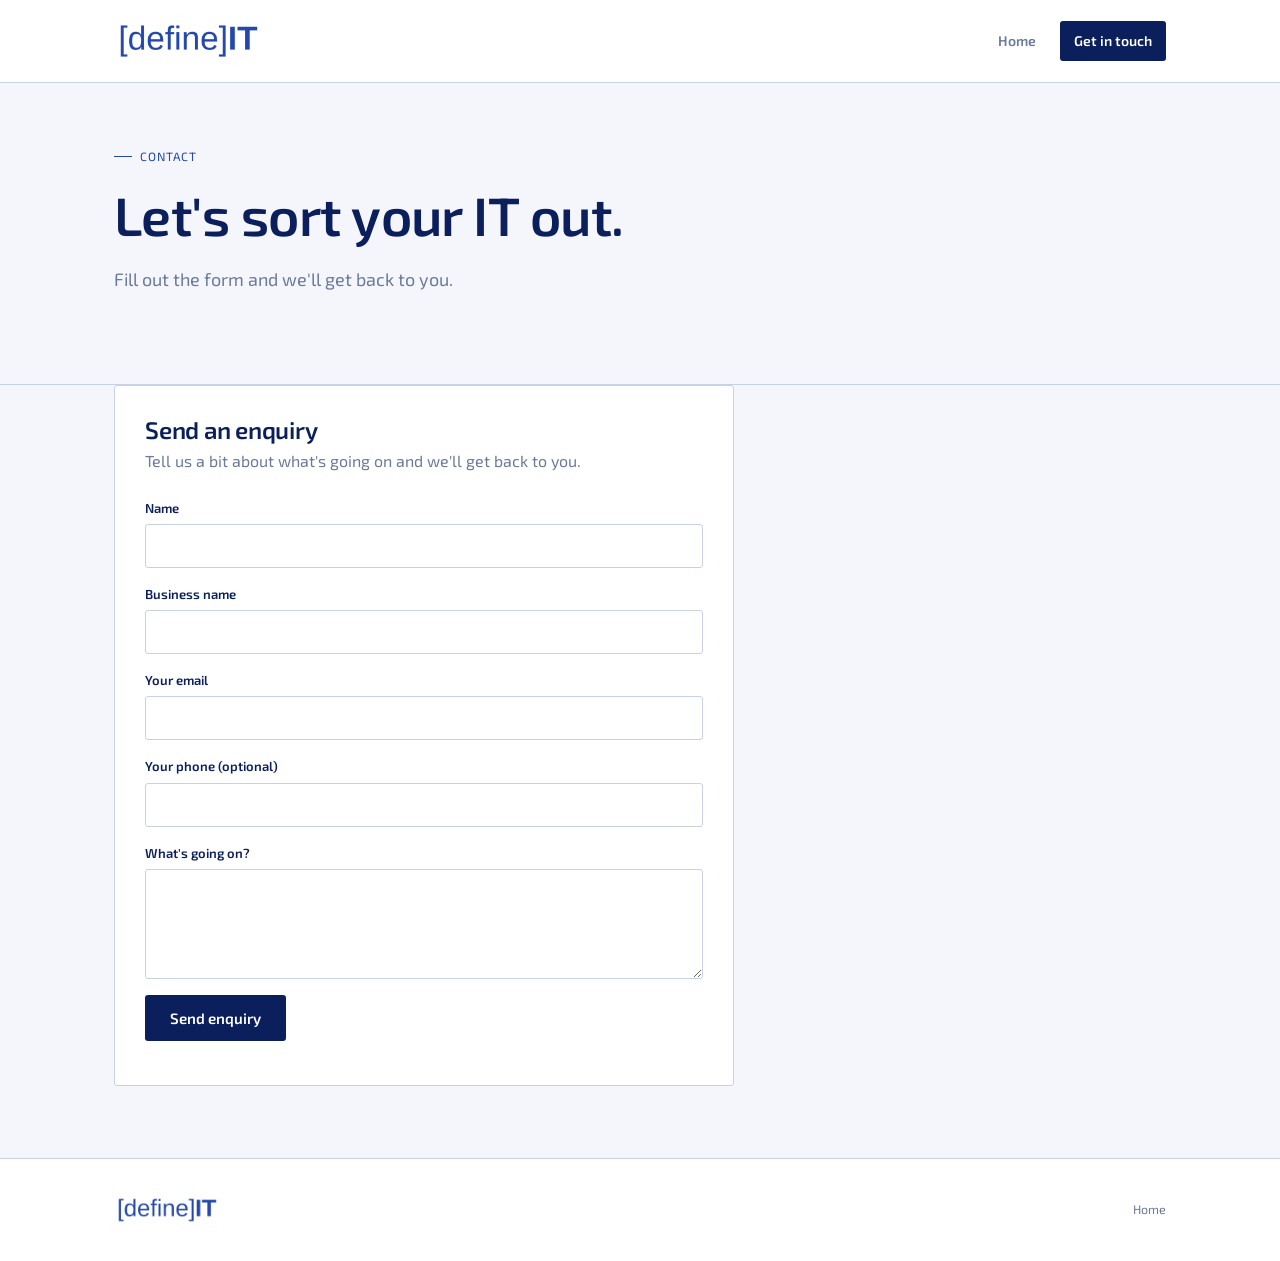
<file: contact.html>
<!DOCTYPE html>
<html lang="en">
<head>
<meta charset="UTF-8">
<meta name="viewport" content="width=device-width, initial-scale=1.0">
<title>Contact — Define IT</title>
<meta name="description" content="Get in touch with Define IT for IT support in Palmerston North and across New Zealand.">
<link rel="preconnect" href="https://fonts.googleapis.com">
<link href="https://fonts.googleapis.com/css2?family=Exo+2:wght@300;400;700&display=swap" rel="stylesheet">
<link rel="icon" type="image/svg+xml" href="favicon.svg">
<link rel="stylesheet" href="style.css">
</head>
<body>

<header class="site">
  <div class="wrap">
    <a href="index.html" class="brand"><img src="assets/logo-900w.png" srcset="assets/logo-500w.png 500w, assets/logo-900w.png 900w, assets/logo-1400w.png 1400w" sizes="180px" alt="Define IT" width="900" height="253"></a>
    <button class="nav-toggle" aria-label="Toggle menu" aria-expanded="false" id="navToggle">
      <span></span><span></span><span></span>
    </button>
    <nav class="main" id="mainNav">
      <a href="index.html">Home</a>
      <a href="contact.html" class="cta">Get in touch</a>
    </nav>
  </div>
</header>

<section class="hero" style="padding:64px 0 56px;">
  <div class="wrap">
    <div class="eyebrow">Contact</div>
    <h1 style="max-width:18ch;">Let's sort your IT out.</h1>
    <p class="lede">Fill out the form and we'll get back to you.</p>
  </div>
</section>

<section style="padding-top:0;">
  <div class="wrap">
    <div class="panel" style="max-width:620px;">
      <h2 style="margin-bottom:6px;">Send an enquiry</h2>
      <p style="margin-bottom:24px;">Tell us a bit about what's going on and we'll get back to you.</p>
      <form class="form" id="enquiryForm">
        <input type="hidden" name="access_key" value="fb7fd4b0-b0ef-4530-91a7-d9a8995e7d46">
        <input type="hidden" name="subject" value="New enquiry from defineit.co.nz">
        <input type="checkbox" name="botcheck" style="display:none;" tabindex="-1" autocomplete="off">
        <div class="field">
          <label for="name">Name</label>
          <input type="text" id="name" name="Name" required>
        </div>
        <div class="field">
          <label for="business">Business name</label>
          <input type="text" id="business" name="Business">
        </div>
        <div class="field">
          <label for="email">Your email</label>
          <input type="email" id="email" name="Email" required>
        </div>
        <div class="field">
          <label for="phone">Your phone (optional)</label>
          <input type="tel" id="phone" name="Phone">
        </div>
        <div class="field">
          <label for="message">What's going on?</label>
          <textarea id="message" name="Message" required></textarea>
        </div>
        <button type="submit" class="btn btn-primary" id="enquirySubmit" style="justify-self:start;">Send enquiry</button>
      </form>
      <p id="formStatus" role="status" aria-live="polite" style="margin-top:14px;font-size:14px;"></p>
    </div>
  </div>
</section>

<footer class="site">
  <div class="wrap">
    <div class="foot-brand"><img src="assets/logo-900w.png" srcset="assets/logo-500w.png 500w, assets/logo-900w.png 900w, assets/logo-1400w.png 1400w" sizes="130px" alt="Define IT" width="900" height="253"></div>
    <div class="foot-meta"><a href="index.html">Home</a></div>
  </div>
</footer>

<script src="script.js"></script>
</body>
</html>
</file>
<file: style.css>
/* ============================================================
   Define IT — design tokens
   ============================================================ */
:root{
  --navy: #0A1F5C;      /* Deep Navy — anchor */
  --navy-2: #071540;    /* darker step for hover states */
  --slate: #6B7A99;     /* body text / captions */
  --bg: #F4F6FB;        /* Ice — page background */
  --panel: #FFFFFF;
  --ink: #0D0D0D;       /* Rich Black — type */
  --ink-soft: #6B7A99;  /* Slate */
  --signal: #2347AC;    /* Brand Blue — primary */
  --signal-dim: #DCE4F5;/* Pale Blue — backgrounds & tints */
  --amber: #DCE4F5;     /* Pale Blue used as the on-dark accent */
  --line: #C8D1E8;      /* Mist — dividers / borders */
  --ok: #2347AC;

  --display: "Exo 2", "Helvetica Neue", sans-serif;
  --body: "Exo 2", "Helvetica Neue", sans-serif;
  --mono: "Exo 2", "Helvetica Neue", sans-serif;

  --radius: 3px;
  --max: 1100px;
}

*{box-sizing:border-box;}
html{scroll-behavior:smooth;}
body{
  margin:0;
  background:var(--bg);
  color:var(--ink);
  font-family:var(--body);
  font-size:16px;
  line-height:1.55;
  -webkit-font-smoothing:antialiased;
}
img{max-width:100%;display:block;}
a{color:inherit;}
h1,h2,h3{
  font-family:var(--display);
  font-weight:600;
  line-height:1.15;
  margin:0 0 .5em;
  color:var(--navy);
  letter-spacing:-0.01em;
}
p{margin:0 0 1em;color:var(--ink-soft);}
.wrap{max-width:var(--max);margin:0 auto;padding:0 24px;}

/* focus visibility */
a:focus-visible,button:focus-visible{
  outline:2px solid var(--signal);
  outline-offset:3px;
}

@media (prefers-reduced-motion: reduce){
  *{animation-duration:0.001ms !important; transition-duration:0.001ms !important;}
}

/* ---------- status strip (signature element) ---------- */
.statusbar{
  background:var(--navy);
  color:#B9C6D6;
  font-family:var(--mono);
  font-size:12px;
  letter-spacing:.02em;
}
.statusbar .wrap{
  display:flex;
  gap:28px;
  padding:8px 24px;
  overflow-x:auto;
  white-space:nowrap;
}
.statusbar .item{display:flex;align-items:center;gap:7px;}
.statusbar .dot{
  width:7px;height:7px;border-radius:50%;
  background:var(--ok);
  box-shadow:0 0 0 3px rgba(63,159,110,.18);
  flex:none;
}

/* ---------- header / nav ---------- */
header.site{
  background:var(--panel);
  border-bottom:1px solid var(--line);
  position:sticky;top:0;z-index:20;
}
header.site .wrap{
  display:flex;align-items:center;justify-content:space-between;
  padding:20px 24px;
}
.brand{
  display:inline-flex;align-items:center;
}
.brand img{
  height:42px;width:auto;display:block;
}
footer.site .foot-brand img{
  height:30px;width:auto;display:block;
}
nav.main{display:flex;gap:2px;align-items:center;}
nav.main a{
  font-family:var(--body);font-weight:600;font-size:14px;
  color:var(--ink-soft);text-decoration:none;
  padding:9px 14px;border-radius:var(--radius);
}
nav.main a:hover{color:var(--navy);background:var(--bg);}
nav.main a.current{color:var(--navy);}
nav.main a.cta{
  background:var(--navy);color:#fff;margin-left:8px;
}
nav.main a.cta:hover{background:var(--navy-2);color:#fff;}

/* ---------- hero ---------- */
.hero{
  padding:88px 0 76px;
  background:
    linear-gradient(180deg, var(--bg) 0%, var(--bg) 100%);
  position:relative;
  border-bottom:1px solid var(--line);
  overflow:hidden;
}
.hero .wrap{position:relative;z-index:1;}
.eyebrow{
  font-family:var(--mono);font-size:12px;letter-spacing:.08em;
  color:var(--signal);text-transform:uppercase;
  display:flex;align-items:center;gap:8px;margin-bottom:18px;
}
.eyebrow::before{
  content:"";width:18px;height:1px;background:var(--signal);
}
.hero h1{
  font-size:clamp(34px,5vw,54px);
  max-width:15ch;
  margin-bottom:20px;
}
.hero .lede{
  font-size:18px;max-width:52ch;color:var(--ink-soft);
  margin-bottom:34px;
}
.hero-actions{display:flex;gap:14px;flex-wrap:wrap;}

.btn{
  font-family:var(--body);font-weight:600;font-size:15px;
  padding:13px 24px;border-radius:var(--radius);
  text-decoration:none;display:inline-block;border:1px solid transparent;
  transition:transform .12s ease, background .12s ease;
}
.btn:hover{transform:translateY(-1px);}
.btn-primary{background:var(--navy);color:#fff;}
.btn-primary:hover{background:var(--navy-2);}
.btn-ghost{background:transparent;color:var(--navy);border-color:var(--line);}
.btn-ghost:hover{border-color:var(--navy);}

/* diagram / network motif used in hero */
.netgrid{
  position:absolute;right:-60px;top:0;bottom:0;width:46%;
  opacity:.9;pointer-events:none;
}
@media (max-width: 860px){ .netgrid{display:none;} }

/* ---------- photo banner ---------- */
.photo-banner{
  position:relative;height:380px;overflow:hidden;
}
.photo-banner img{
  width:100%;height:100%;object-fit:cover;display:block;
}
.photo-banner::after{
  content:"";position:absolute;inset:0;
  background:linear-gradient(0deg, rgba(10,31,92,.82) 0%, rgba(10,31,92,.15) 55%, rgba(10,31,92,0) 100%);
}
.photo-banner .caption{
  position:absolute;left:0;right:0;bottom:0;
  padding:28px 24px;color:#fff;
}
.photo-banner .caption .wrap{padding:0;}
.photo-banner .caption p{
  font-family:var(--display);font-size:19px;font-weight:600;
  color:#fff;margin:0;max-width:36ch;
}
@media (max-width:640px){ .photo-banner{height:280px;} }

/* ---------- sections ---------- */
section{padding:72px 0;}
.section-head{max-width:56ch;margin-bottom:44px;}
.section-head .eyebrow{margin-bottom:14px;}
.section-head h2{font-size:clamp(26px,3.2vw,34px);}
.section-head p{font-size:16.5px;}

.grid{
  display:grid;gap:22px;
  grid-template-columns:repeat(3,1fr);
}
@media (max-width: 860px){ .grid{grid-template-columns:1fr;} }
.grid.cols-4{grid-template-columns:repeat(4,1fr);}
@media (max-width: 980px){ .grid.cols-4{grid-template-columns:repeat(2,1fr);} }
@media (max-width: 560px){ .grid.cols-4{grid-template-columns:1fr;} }

.card{
  background:var(--panel);border:1px solid var(--line);
  border-radius:var(--radius);padding:26px;
}
.card .idx{
  font-family:var(--mono);font-size:12px;color:var(--signal);
  margin-bottom:14px;display:block;
}
.card h3{font-size:18px;margin-bottom:8px;}
.card p{font-size:14.5px;margin-bottom:0;}

.band{
  background:var(--navy);color:#fff;
}
.band h2, .band .eyebrow{color:#fff;}
.band .eyebrow{color:var(--amber);}
.band .eyebrow::before{background:var(--amber);}
.band p{color:#C4CEDA;}

.split{
  display:grid;grid-template-columns:1.1fr .9fr;gap:48px;align-items:start;
}
@media (max-width:860px){ .split{grid-template-columns:1fr;} }

.list-check{list-style:none;margin:0;padding:0;}
.list-check li{
  display:flex;gap:12px;padding:12px 0;border-bottom:1px solid var(--line);
  font-size:15px;color:var(--ink-soft);
}
.band .list-check li{border-color:rgba(255,255,255,.14);color:#D6DEE7;}
.list-check li::before{
  content:"";width:8px;height:8px;margin-top:6px;flex:none;
  background:var(--signal);border-radius:1px;
}

.panel{
  background:var(--panel);border:1px solid var(--line);border-radius:var(--radius);
  padding:30px;
}

/* ---------- footer ---------- */
footer.site{
  border-top:1px solid var(--line);
  padding:36px 0;
  background:var(--panel);
}
footer.site .wrap{
  display:flex;justify-content:space-between;align-items:center;flex-wrap:wrap;gap:14px;
}
footer.site .foot-brand{display:flex;align-items:center;}
footer.site .foot-meta{font-family:var(--mono);font-size:12.5px;color:var(--ink-soft);}
footer.site a{text-decoration:none;color:var(--ink-soft);}
footer.site a:hover{color:var(--navy);}

/* ---------- mobile nav ---------- */
.nav-toggle{display:none;background:none;border:none;cursor:pointer;padding:6px;}
.nav-toggle span{display:block;width:22px;height:2px;background:var(--navy);margin:5px 0;}
@media (max-width:760px){
  .nav-toggle{display:block;}
  nav.main{
    display:none;position:absolute;top:100%;left:0;right:0;
    background:var(--panel);border-bottom:1px solid var(--line);
    flex-direction:column;align-items:stretch;padding:8px 16px 16px;
  }
  nav.main.open{display:flex;}
  nav.main a{padding:12px 8px;border-bottom:1px solid var(--line);border-radius:0;}
  nav.main a.cta{margin:10px 0 0;text-align:center;}
  header.site .wrap{position:relative;}
}

/* ---------- contact page specifics ---------- */
.contact-grid{
  display:grid;grid-template-columns:1fr 1fr;gap:22px;
}
@media (max-width:760px){ .contact-grid{grid-template-columns:1fr;} }
.contact-item .idx{font-family:var(--mono);font-size:12px;color:var(--signal);margin-bottom:8px;display:block;}
.contact-item h3{font-size:15px;margin-bottom:6px;}
.contact-item a.big{
  font-family:var(--display);font-size:20px;color:var(--navy);text-decoration:none;
}
.contact-item a.big:hover{color:var(--signal);}

.form{display:grid;gap:16px;}
.field{display:grid;gap:6px;}
.field label{font-size:13px;font-weight:600;color:var(--navy);}
.field input,.field select,.field textarea{
  font-family:var(--body);font-size:15px;
  padding:12px 13px;border:1px solid var(--line);border-radius:var(--radius);
  background:#fff;color:var(--ink);
}
.field textarea{resize:vertical;min-height:110px;}
.field input:focus,.field select:focus,.field textarea:focus{
  outline:2px solid var(--signal);outline-offset:1px;border-color:var(--signal);
}
</file>
